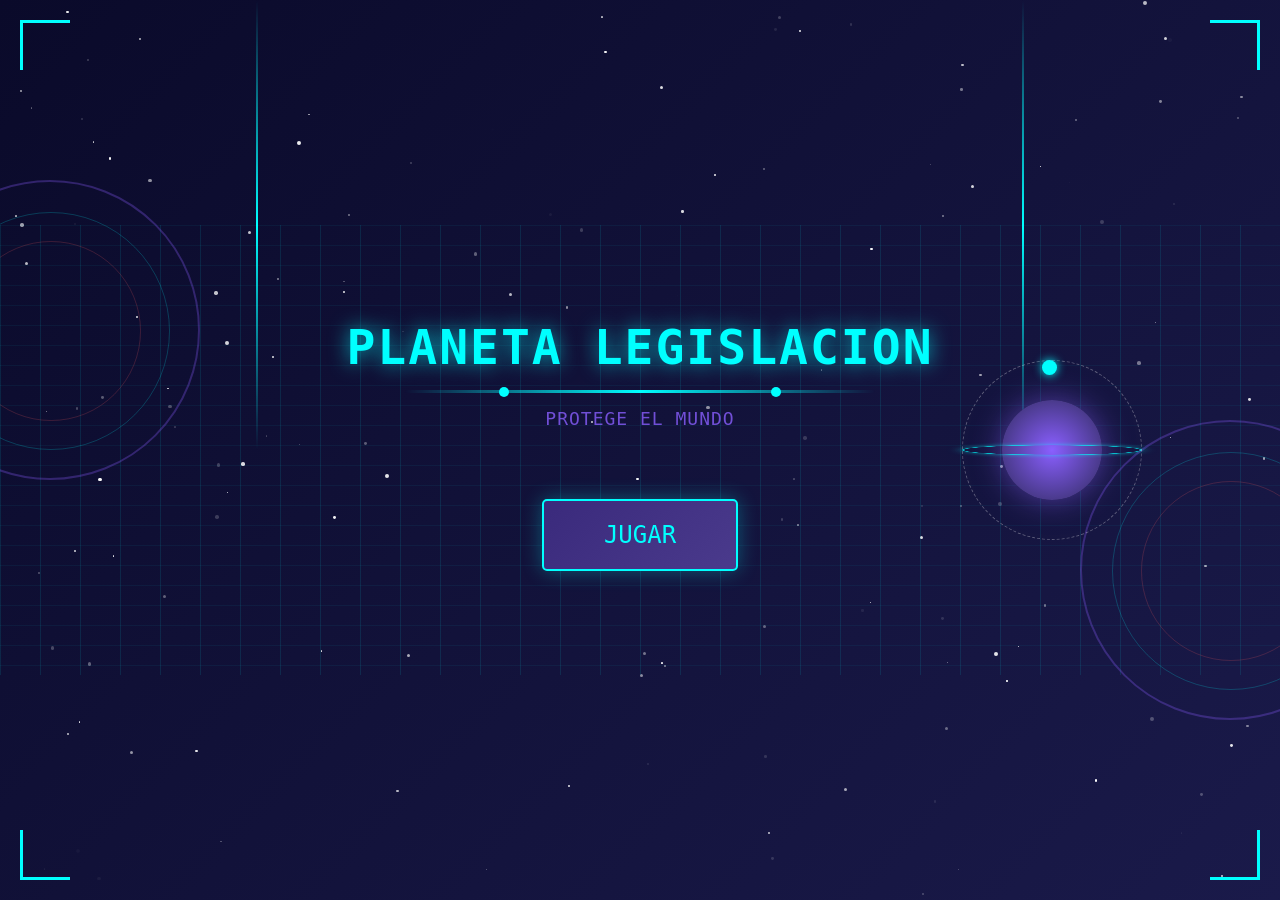
<file: index.html>
<!DOCTYPE html>
<html lang="es">
<head>
    <meta charset="UTF-8">
    <meta name="viewport" content="width=device-width, initial-scale=1.0">
    <title>Planeta LESGILACION - Menú Principal</title>
    <link rel="stylesheet" href="./css/menu.css">
</head>
<body>
    <div id="menu-container">
        <div id="stars-container"></div>
        <div id="grid-overlay"></div>
        
        <div class="floating-circuit left"></div>
        <div class="floating-circuit right"></div>
        
        <div class="planet-hologram">
            <div class="planet-core"></div>
            <div class="planet-ring"></div>
            <div class="planet-orbit"></div>
            <div class="planet-satellite"></div>
        </div>
        
        <div class="title-container">
            <h1 class="game-title">PLANETA LEGISLACION</h1>
            <div class="title-underline"></div>
            <p class="game-subtitle">PROTEGE EL MUNDO </p>
        </div>
        
        <div class="menu-options">
            <button id="play-button" class="menu-button">
                <span class="button-glow"></span>
                <span class="button-text">JUGAR</span>
            </button>
        </div>
        
        <div class="data-stream left"></div>
        <div class="data-stream right"></div>
        
        <div class="corner-decoration top-left"></div>
        <div class="corner-decoration top-right"></div>
        <div class="corner-decoration bottom-left"></div>
        <div class="corner-decoration bottom-right"></div>
    </div>

    <script src="./js/menu.js"></script>
</body>
</html>
</file>
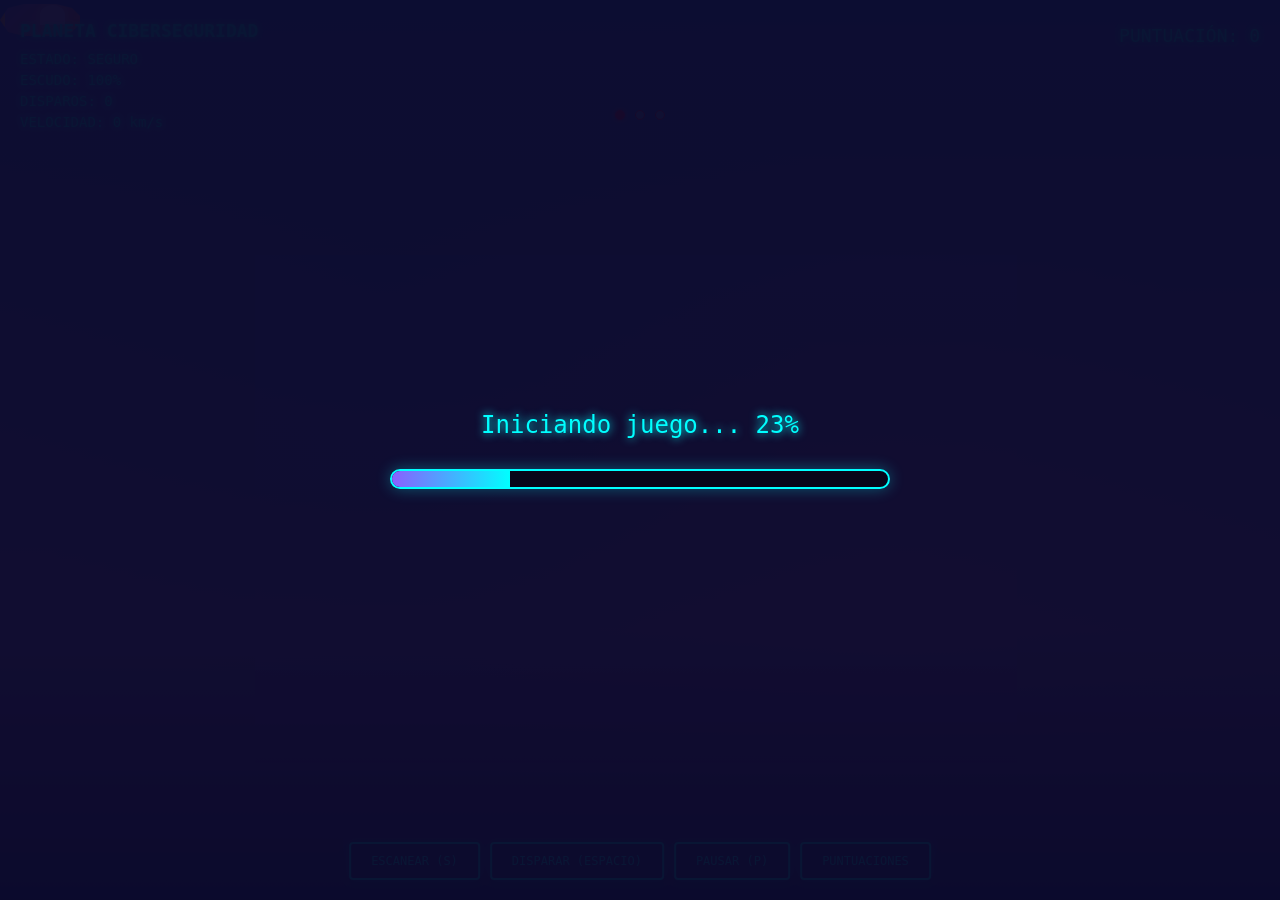
<file: pages/ciberseguridad.html>
<!DOCTYPE html>
<html lang="es">
<head>
    <meta charset="UTF-8">
    <meta name="viewport" content="width=device-width, initial-scale=1.0">
    <title>Planeta Ciberseguridad - Batalla contra el Jefe</title>
    <link rel="stylesheet" href="../css/juego.css">
</head>
<body>
    <div id="game-container">
        <div id="planet-background"></div>
        <div id="terrain"></div>
        <div id="ship"></div>
        <div id="boss" style="display: none;">
            <div class="boss-body"></div>
            <div class="boss-core"></div>
            <div class="boss-eye left"></div>
            <div class="boss-eye right"></div>
            <div class="boss-weapon top"></div>
            <div class="boss-weapon bottom"></div>
            <div class="boss-weapon left"></div>
            <div class="boss-weapon right"></div>
            <div class="boss-shield"></div>
        </div>
    </div>

    <div id="ui">
        <h1>PLANETA CIBERSEGURIDAD</h1>
        <p>ESTADO: <span id="status">SEGURO</span></p>
        <p>ESCUDO: <span id="shield-status">100%</span></p>
        <p>DISPAROS: <span id="shot-count">0</span></p>
        <p>VELOCIDAD: <span id="speed">0</span> km/s</p>
    </div>

    <div id="score-display">
        <p>PUNTUACIÓN: <span id="score-value">0</span></p>
    </div>

    <div id="boss-name">MALWARE PRIME</div>
    <div id="boss-health-container">
        <div id="boss-health-bar"></div>
    </div>
    <div class="boss-phase-indicator">
        <div class="phase-dot active"></div>
        <div class="phase-dot"></div>
        <div class="phase-dot"></div>
    </div>

    <div id="controls">
        <button class="control-btn" id="scan-btn">ESCANEAR (S)</button>
        <button class="control-btn" id="fire-btn">DISPARAR (ESPACIO)</button>
        <button class="control-btn" id="pause-btn">PAUSAR (P)</button>
        <button class="control-btn" id="scoreboard-btn">PUNTUACIONES</button>
    </div>

    <div class="alert" id="alert-message">¡ALERTA! JEFE DETECTADO</div>
    <div id="victory-message">
        ¡VICTORIA!
        <p>Has derrotado a MALWARE PRIME</p>
        <p>El planeta ciberseguridad está a salvo</p>
        <button id="victory-restart-btn" class="restart-btn control-btn">VOLVER A JUGAR</button>
    </div>

    <div id="game-over">
        GAME OVER
        <p>Tu nave ha sido destruida</p>
        <p>El planeta ciberseguridad está en peligro</p>
        <button id="gameover-restart-btn" class="restart-btn control-btn">REINICIAR</button>
    </div>

    <div id="pause-menu">
        <h2>JUEGO PAUSADO</h2>
        <p>Presiona P o el botón para continuar</p>
        <button id="resume-btn">CONTINUAR</button>
    </div>

    <div id="question-container">
        <h2 id="question-title">DESAFÍO DE CIBERSEGURIDAD</h2>
        <p id="question-text">Pregunta aquí...</p>
        <div id="answer-options">
            <!-- Las opciones se generarán dinámicamente -->
        </div>
        <p id="answer-feedback"></p>
        <button id="continue-btn">CONTINUAR</button>
    </div>

    <!-- Formulario para guardar puntuación -->
    <div id="score-form">
        <h2>¡GUARDA TU PUNTUACIÓN!</h2>
        <p>Tu puntuación: <span id="final-score">0</span></p>
        <input type="text" id="player-name" placeholder="Ingresa tu nombre" maxlength="15">
        <button id="save-score-btn">GUARDAR</button>
    </div>

    <!-- Tabla de puntuaciones -->
    <div id="scoreboard-container">
        <h2>MEJORES PUNTUACIONES</h2>
        <ul id="scoreboard-list">
            <!-- Las puntuaciones se generarán dinámicamente -->
        </ul>
        <button id="close-scoreboard-btn">CERRAR</button>
    </div>

    <!-- Pantalla de carga -->
    <div id="loading-screen">
        <div id="loading-text">Iniciando juego... 0%</div>
        <div id="loading-bar">
            <div id="loading-bar-progress"></div>
        </div>
    </div>

    <script src="../js/juego.js"></script>
</body>
</html>
</file>
<file: css/menu.css>
/* Estilos base */
* {
  margin: 0;
  padding: 0;
  box-sizing: border-box;
  user-select: none;
}

@font-face {
  font-family: "PixelFont";
  src: url("https://fonts.googleapis.com/css2?family=Press+Start+2P&display=swap");
}

body,
html {
  width: 100%;
  height: 100%;
  overflow: hidden;
  font-family: "PixelFont", "Press Start 2P", monospace;
  background-color: #0a0a2a;
  color: #fff;
}

/* Contenedor principal */
#menu-container {
  position: relative;
  width: 100%;
  height: 100%;
  display: flex;
  flex-direction: column;
  justify-content: center;
  align-items: center;
  background: linear-gradient(135deg, #0a0a2a 0%, #1a1a4a 100%);
  overflow: hidden;
}

/* Estrellas de fondo */
#stars-container {
  position: absolute;
  width: 100%;
  height: 100%;
  z-index: 1;
}

.star {
  position: absolute;
  background-color: #fff;
  border-radius: 50%;
  z-index: 1;
}

/* Rejilla de fondo */
#grid-overlay {
  position: absolute;
  width: 100%;
  height: 100%;
  background-image: linear-gradient(rgba(0, 255, 255, 0.1) 1px, transparent 1px),
    linear-gradient(90deg, rgba(0, 255, 255, 0.1) 1px, transparent 1px);
  background-size: 40px 40px;
  z-index: 2;
  perspective: 1000px;
  transform: rotateX(60deg);
  transform-style: preserve-3d;
  animation: gridMove 20s linear infinite;
}

@keyframes gridMove {
  0% {
    background-position: 0 0;
  }
  100% {
    background-position: 0 40px;
  }
}

/* Circuitos flotantes */
.floating-circuit {
  position: absolute;
  width: 300px;
  height: 300px;
  border-radius: 50%;
  border: 2px solid rgba(138, 95, 255, 0.3);
  z-index: 3;
}

.floating-circuit::before,
.floating-circuit::after {
  content: "";
  position: absolute;
  width: 80%;
  height: 80%;
  border-radius: 50%;
  border: 1px solid rgba(0, 255, 255, 0.2);
  top: 10%;
  left: 10%;
}

.floating-circuit::after {
  width: 60%;
  height: 60%;
  top: 20%;
  left: 20%;
  border-color: rgba(255, 94, 98, 0.2);
}

.floating-circuit.left {
  left: -100px;
  top: 20%;
  animation: floatCircuit 15s infinite alternate;
}

.floating-circuit.right {
  right: -100px;
  bottom: 20%;
  animation: floatCircuit 18s infinite alternate-reverse;
}

@keyframes floatCircuit {
  0% {
    transform: translateY(0) rotate(0deg);
  }
  100% {
    transform: translateY(-50px) rotate(180deg);
  }
}

/* Holograma del planeta */
.planet-hologram {
  position: absolute;
  width: 200px;
  height: 200px;
  right: 10%;
  top: 50%;
  transform: translateY(-50%);
  z-index: 4;
}

.planet-core {
  position: absolute;
  width: 100px;
  height: 100px;
  background: radial-gradient(circle, #8a5fff 0%, #4a3a8c 70%, transparent 100%);
  border-radius: 50%;
  top: 50px;
  left: 50px;
  box-shadow: 0 0 30px rgba(138, 95, 255, 0.5);
  animation: pulseCore 4s infinite alternate;
}

@keyframes pulseCore {
  0% {
    transform: scale(1);
    opacity: 0.8;
  }
  100% {
    transform: scale(1.1);
    opacity: 1;
  }
}

.planet-ring {
  position: absolute;
  width: 180px;
  height: 40px;
  border: 2px solid rgba(0, 255, 255, 0.7);
  border-radius: 50%;
  top: 80px;
  left: 10px;
  transform: rotateX(75deg);
  box-shadow: 0 0 15px rgba(0, 255, 255, 0.5);
  animation: rotateRing 20s linear infinite;
}

@keyframes rotateRing {
  0% {
    transform: rotateX(75deg) rotateZ(0deg);
  }
  100% {
    transform: rotateX(75deg) rotateZ(360deg);
  }
}

.planet-orbit {
  position: absolute;
  width: 180px;
  height: 180px;
  border: 1px dashed rgba(255, 255, 255, 0.3);
  border-radius: 50%;
  top: 10px;
  left: 10px;
  animation: rotateOrbit 30s linear infinite;
}

@keyframes rotateOrbit {
  0% {
    transform: rotate(0deg);
  }
  100% {
    transform: rotate(360deg);
  }
}

.planet-satellite {
  position: absolute;
  width: 15px;
  height: 15px;
  background: #00ffff;
  border-radius: 50%;
  top: 10px;
  left: 90px;
  box-shadow: 0 0 10px #00ffff;
  animation: orbitSatellite 10s linear infinite;
}

@keyframes orbitSatellite {
  0% {
    transform: rotate(0deg) translateX(80px) rotate(0deg);
  }
  100% {
    transform: rotate(360deg) translateX(80px) rotate(-360deg);
  }
}

/* Título del juego */
.title-container {
  position: relative;
  z-index: 10;
  text-align: center;
  margin-bottom: 60px;
}

.game-title {
  font-size: 48px;
  color: #00ffff;
  text-shadow: 0 0 20px rgba(0, 255, 255, 0.7);
  letter-spacing: 2px;
  animation: glowTitle 3s infinite alternate;
}

@keyframes glowTitle {
  0% {
    text-shadow: 0 0 10px rgba(0, 255, 255, 0.7);
  }
  100% {
    text-shadow: 0 0 30px rgba(0, 255, 255, 1);
  }
}

.title-underline {
  width: 80%;
  height: 3px;
  background: linear-gradient(to right, transparent, #00ffff, transparent);
  margin: 15px auto;
  position: relative;
}

.title-underline::before,
.title-underline::after {
  content: "";
  position: absolute;
  width: 10px;
  height: 10px;
  background: #00ffff;
  border-radius: 50%;
  top: -3px;
}

.title-underline::before {
  left: 20%;
}

.title-underline::after {
  right: 20%;
}

.game-subtitle {
  font-size: 18px;
  color: #8a5fff;
  letter-spacing: 1px;
  margin-top: 10px;
  opacity: 0.8;
}

/* Opciones del menú */
.menu-options {
  position: relative;
  z-index: 10;
  display: flex;
  flex-direction: column;
  align-items: center;
}

.menu-button {
  position: relative;
  background: linear-gradient(135deg, #3a2a7c 0%, #4a3a8c 100%);
  color: #00ffff;
  border: 2px solid #00ffff;
  border-radius: 5px;
  padding: 20px 60px;
  font-family: "PixelFont", "Press Start 2P", monospace;
  font-size: 24px;
  cursor: pointer;
  margin: 10px 0;
  overflow: hidden;
  transition: all 0.3s;
  box-shadow: 0 0 20px rgba(0, 255, 255, 0.3);
}

.menu-button:hover {
  background: linear-gradient(135deg, #4a3a8c 0%, #5a4a9c 100%);
  transform: scale(1.05);
  box-shadow: 0 0 30px rgba(0, 255, 255, 0.5);
}

.menu-button:active {
  transform: scale(0.98);
}

.button-glow {
  position: absolute;
  top: 0;
  left: -100%;
  width: 100%;
  height: 100%;
  background: linear-gradient(90deg, transparent, rgba(0, 255, 255, 0.3), transparent);
  animation: buttonGlow 3s infinite;
}

@keyframes buttonGlow {
  0% {
    left: -100%;
  }
  50%,
  100% {
    left: 100%;
  }
}

.button-text {
  position: relative;
  z-index: 2;
}

/* Flujos de datos */
.data-stream {
  position: absolute;
  width: 2px;
  height: 100%;
  z-index: 3;
  overflow: hidden;
}

.data-stream::before {
  content: "";
  position: absolute;
  width: 100%;
  height: 50%;
  background: linear-gradient(to bottom, transparent, #00ffff, transparent);
  animation: dataFlow 3s infinite;
}

.data-stream.left {
  left: 20%;
}

.data-stream.right {
  right: 20%;
}

@keyframes dataFlow {
  0% {
    top: -50%;
  }
  100% {
    top: 100%;
  }
}

/* Decoraciones de esquina */
.corner-decoration {
  position: absolute;
  width: 100px;
  height: 100px;
  z-index: 5;
}

.corner-decoration::before,
.corner-decoration::after {
  content: "";
  position: absolute;
  background: #00ffff;
}

.corner-decoration::before {
  width: 3px;
  height: 50px;
}

.corner-decoration::after {
  width: 50px;
  height: 3px;
}

.corner-decoration.top-left {
  top: 20px;
  left: 20px;
}

.corner-decoration.top-left::before,
.corner-decoration.top-left::after {
  top: 0;
  left: 0;
}

.corner-decoration.top-right {
  top: 20px;
  right: 20px;
}

.corner-decoration.top-right::before {
  top: 0;
  right: 0;
}

.corner-decoration.top-right::after {
  top: 0;
  right: 0;
}

.corner-decoration.bottom-left {
  bottom: 20px;
  left: 20px;
}

.corner-decoration.bottom-left::before {
  bottom: 0;
  left: 0;
}

.corner-decoration.bottom-left::after {
  bottom: 0;
  left: 0;
}

.corner-decoration.bottom-right {
  bottom: 20px;
  right: 20px;
}

.corner-decoration.bottom-right::before {
  bottom: 0;
  right: 0;
}

.corner-decoration.bottom-right::after {
  bottom: 0;
  right: 0;
}

/* Animación de entrada */
@keyframes fadeIn {
  0% {
    opacity: 0;
    transform: translateY(20px);
  }
  100% {
    opacity: 1;
    transform: translateY(0);
  }
}

.title-container {
  animation: fadeIn 1s ease-out;
}

.menu-options {
  animation: fadeIn 1s ease-out 0.3s forwards;
  opacity: 0;
}

/* Responsive */
@media (max-width: 768px) {
  .game-title {
    font-size: 32px;
  }

  .game-subtitle {
    font-size: 14px;
  }

  .menu-button {
    padding: 15px 40px;
    font-size: 18px;
  }

  .planet-hologram {
    width: 150px;
    height: 150px;
    right: 5%;
  }

  .planet-core {
    width: 75px;
    height: 75px;
    top: 37.5px;
    left: 37.5px;
  }

  .planet-ring {
    width: 135px;
    height: 30px;
    top: 60px;
    left: 7.5px;
  }
}

@media (max-width: 480px) {
  .game-title {
    font-size: 24px;
  }

  .planet-hologram {
    display: none;
  }

  .floating-circuit {
    width: 200px;
    height: 200px;
  }
}
</file>
<file: css/juego.css>
/* Estilos base */
* {
  margin: 0;
  padding: 0;
  box-sizing: border-box;
  user-select: none;
  image-rendering: pixelated;
}

@font-face {
  font-family: "PixelFont";
  src: url("https://fonts.googleapis.com/css2?family=Press+Start+2P&display=swap");
}

body,
html {
  width: 100%;
  height: 100%;
  overflow: hidden;
  font-family: "PixelFont", "Press Start 2P", monospace;
  background-color: #0a0a2a;
  color: #fff;
}

/* Contenedor del juego */
#game-container {
  position: relative;
  width: 100%;
  height: 100%;
  overflow: hidden;
  background: linear-gradient(to bottom, #4158d0, #c850c0);
}

/* Fondo del planeta con animación */
#planet-background {
  position: absolute;
  width: 100%;
  height: 100%;
  background: radial-gradient(circle at 30% 30%, rgba(65, 88, 208, 0.4) 0%, transparent 40%),
    radial-gradient(circle at 70% 70%, rgba(200, 80, 192, 0.4) 0%, transparent 40%);
  z-index: 1;
  animation: bgGlow 15s infinite alternate;
}

@keyframes bgGlow {
  0% {
    filter: hue-rotate(0deg);
  }
  50% {
    filter: hue-rotate(30deg);
  }
  100% {
    filter: hue-rotate(0deg);
  }
}

/* Estrellas digitales */
.star {
  position: absolute;
  width: 3px;
  height: 3px;
  background-color: rgba(255, 255, 255, 0.8);
  border-radius: 50%;
  z-index: 2;
}

.star.twinkle {
  animation: twinkle 4s infinite alternate;
}

@keyframes twinkle {
  0%,
  100% {
    opacity: 0.2;
  }
  50% {
    opacity: 1;
    transform: scale(1.5);
  }
}

/* Nubes digitales */
.cloud {
  position: absolute;
  background: rgba(138, 95, 255, 0.2);
  border-radius: 50%;
  filter: blur(20px);
  z-index: 3;
  animation: floatHorizontal 40s infinite linear;
}

@keyframes floatHorizontal {
  0% {
    transform: translateX(-100%);
  }
  100% {
    transform: translateX(100vw);
  }
}

/* Terreno del planeta */
#terrain {
  position: absolute;
  bottom: 0;
  width: 100%;
  height: 30%;
  background: linear-gradient(to top, #2a1a6c, transparent);
  z-index: 4;
}

/* Montañas digitales */
.mountain {
  position: absolute;
  bottom: 0;
  width: 0;
  height: 0;
  border-style: solid;
  z-index: 5;
  animation: mountainGlow 8s infinite alternate;
}

@keyframes mountainGlow {
  0% {
    filter: brightness(1);
  }
  50% {
    filter: brightness(1.2);
  }
  100% {
    filter: brightness(1);
  }
}

/* Líneas de circuito en el suelo */
.circuit-line {
  position: absolute;
  background-color: rgba(0, 255, 255, 0.5);
  z-index: 6;
  animation: circuitPulse 4s infinite alternate;
}

@keyframes circuitPulse {
  0% {
    opacity: 0.3;
  }
  50% {
    opacity: 0.8;
  }
  100% {
    opacity: 0.3;
  }
}

/* Puntos de datos */
.data-point {
  position: absolute;
  width: 6px;
  height: 6px;
  background-color: #00ffff;
  border-radius: 50%;
  z-index: 7;
  box-shadow: 0 0 10px #00ffff;
  animation: pulse 2s infinite alternate;
}

@keyframes pulse {
  0% {
    transform: scale(1);
    opacity: 0.5;
  }
  100% {
    transform: scale(1.5);
    opacity: 1;
  }
}

/* Plataformas */
.platform {
  position: absolute;
  height: 20px;
  background: linear-gradient(to right, #3a2a7c, #8a5fff);
  border-radius: 10px;
  z-index: 8;
  box-shadow: 0 5px 0 rgba(0, 0, 0, 0.3);
}

/* Nave espacial mejorada */
#ship {
  position: absolute;
  width: 80px;
  height: 40px;
  z-index: 100;
  pointer-events: none;
  filter: drop-shadow(0 0 15px rgba(138, 95, 255, 0.7));
  transform-origin: center;
  background: linear-gradient(135deg, #8a5fff 0%, #ff5e62 100%);
  clip-path: polygon(
    0% 50%,
    10% 20%,
    30% 10%,
    70% 10%,
    90% 20%,
    100% 40%,
    100% 60%,
    90% 80%,
    70% 90%,
    30% 90%,
    10% 80%,
    0% 50%
  );
  animation: shipGlow 3s infinite alternate;
}

@keyframes shipGlow {
  0% {
    filter: brightness(1) hue-rotate(0deg) drop-shadow(0 0 15px rgba(138, 95, 255, 0.7));
  }
  50% {
    filter: brightness(1.2) hue-rotate(10deg) drop-shadow(0 0 20px rgba(138, 95, 255, 0.9));
  }
  100% {
    filter: brightness(1) hue-rotate(0deg) drop-shadow(0 0 15px rgba(138, 95, 255, 0.7));
  }
}

/* Cabina de la nave */
#ship::before {
  content: "";
  position: absolute;
  width: 25px;
  height: 20px;
  background: #e0b0ff;
  border-radius: 50% 50% 0 0;
  top: 5px;
  left: 40px;
  filter: drop-shadow(0 0 8px #e0b0ff);
  opacity: 0.8;
}

/* Propulsores de la nave */
#ship::after {
  content: "";
  position: absolute;
  width: 25px;
  height: 15px;
  background: linear-gradient(to right, #ff5e62, #ff9966);
  left: -20px;
  top: 12px;
  clip-path: polygon(0% 50%, 100% 0%, 100% 100%);
  filter: drop-shadow(0 0 8px #ff5e62);
  animation: thrust 0.2s steps(2) infinite;
}

@keyframes thrust {
  0% {
    width: 25px;
    left: -20px;
  }
  100% {
    width: 35px;
    left: -30px;
  }
}

/* Bloques de seguridad/proyectiles */
.security-block {
  position: absolute;
  width: 60px;
  height: 60px;
  z-index: 8;
  display: flex;
  align-items: center;
  justify-content: center;
  color: white;
  font-size: 20px;
  font-weight: bold;
  border: 2px solid rgba(255, 255, 255, 0.3);
}

/* Variantes de bloques */
.security-block.hexagon {
  background: linear-gradient(135deg, #ff0044, #ff5e62);
  clip-path: polygon(25% 0%, 75% 0%, 100% 50%, 75% 100%, 25% 100%, 0% 50%);
  animation: blockPulse 2s infinite alternate;
}

.security-block.triangle {
  background: linear-gradient(135deg, #ff3300, #ff9966);
  clip-path: polygon(50% 0%, 100% 100%, 0% 100%);
  animation: trianglePulse 2s infinite alternate;
}

.security-block.diamond {
  background: linear-gradient(135deg, #ff00ff, #cc33ff);
  clip-path: polygon(50% 0%, 100% 50%, 50% 100%, 0% 50%);
  animation: diamondPulse 2s infinite alternate;
}

.security-block.star {
  background: linear-gradient(135deg, #ffcc00, #ff9900);
  clip-path: polygon(50% 0%, 61% 35%, 98% 35%, 68% 57%, 79% 91%, 50% 70%, 21% 91%, 32% 57%, 2% 35%, 39% 35%);
  animation: starPulse 2s infinite alternate;
}

.security-block.aggressive {
  background: linear-gradient(135deg, #ff0000, #ff3300);
  clip-path: polygon(
    50% 0%,
    63% 25%,
    87% 15%,
    75% 40%,
    100% 50%,
    75% 60%,
    87% 85%,
    63% 75%,
    50% 100%,
    37% 75%,
    13% 85%,
    25% 60%,
    0% 50%,
    25% 40%,
    13% 15%,
    37% 25%
  );
  animation: virusPulse 1s infinite alternate;
}

/* Animaciones para bloques */
@keyframes blockPulse {
  0% {
    box-shadow: 0 0 10px rgba(255, 0, 68, 0.5);
  }
  100% {
    box-shadow: 0 0 20px rgba(255, 0, 68, 0.8);
  }
}

@keyframes trianglePulse {
  0% {
    box-shadow: 0 0 10px rgba(255, 51, 0, 0.5);
    transform: translateY(0);
  }
  100% {
    box-shadow: 0 0 20px rgba(255, 51, 0, 0.8);
    transform: translateY(-10px);
  }
}

@keyframes diamondPulse {
  0% {
    box-shadow: 0 0 10px rgba(255, 0, 255, 0.5);
    transform: scale(1);
  }
  100% {
    box-shadow: 0 0 20px rgba(255, 0, 255, 0.8);
    transform: scale(1.1);
  }
}

@keyframes starPulse {
  0% {
    box-shadow: 0 0 10px rgba(255, 204, 0, 0.5);
    transform: rotate(0deg);
  }
  100% {
    box-shadow: 0 0 20px rgba(255, 204, 0, 0.8);
    transform: rotate(180deg);
  }
}

@keyframes virusPulse {
  0% {
    box-shadow: 0 0 15px rgba(255, 0, 0, 0.7);
    transform: scale(1) rotate(0deg);
  }
  100% {
    box-shadow: 0 0 25px rgba(255, 0, 0, 1);
    transform: scale(1.1) rotate(30deg);
  }
}

/* Efectos de explosión */
.explosion {
  position: absolute;
  width: 100px;
  height: 100px;
  background: radial-gradient(circle, #ff9966, #ff0044);
  border-radius: 50%;
  z-index: 101;
  animation: explode 0.8s forwards;
  opacity: 0;
}

@keyframes explode {
  0% {
    transform: scale(0.1);
    opacity: 0;
  }
  10% {
    transform: scale(0.5);
    opacity: 0.9;
  }
  50% {
    transform: scale(1.5);
    opacity: 1;
  }
  100% {
    transform: scale(3);
    opacity: 0;
  }
}

.explosion-particle {
  position: absolute;
  width: 10px;
  height: 10px;
  background: #ff5e62;
  border-radius: 50%;
  z-index: 101;
  animation: particle-fly 1s forwards;
}

@keyframes particle-fly {
  0% {
    transform: scale(1);
    opacity: 1;
  }
  100% {
    transform: scale(0);
    opacity: 0;
  }
}

/* Disparos láser */
.laser {
  position: absolute;
  width: 30px;
  height: 6px;
  background: linear-gradient(to right, #8a5fff, #ff5e62);
  border-radius: 3px;
  z-index: 99;
  box-shadow: 0 0 15px #8a5fff, 0 0 8px #ff5e62;
  animation: laserPulse 0.2s infinite alternate;
}

@keyframes laserPulse {
  0% {
    opacity: 0.8;
  }
  100% {
    opacity: 1;
  }
}

.impact {
  position: absolute;
  width: 20px;
  height: 20px;
  background: radial-gradient(circle, #ff5e62, transparent);
  border-radius: 50%;
  z-index: 98;
  animation: impact 0.5s forwards;
}

@keyframes impact {
  0% {
    transform: scale(0.5);
    opacity: 1;
  }
  100% {
    transform: scale(2);
    opacity: 0;
  }
}

/* Partículas */
.particle {
  position: absolute;
  width: 6px;
  height: 6px;
  background: linear-gradient(to right, #ff5e62, #ff9966);
  border-radius: 50%;
  z-index: 99;
  pointer-events: none;
  filter: drop-shadow(0 0 5px #ff5e62);
}

/* Jefe */
#boss {
  position: absolute;
  width: 200px;
  height: 200px;
  z-index: 90;
  pointer-events: none;
  filter: drop-shadow(0 0 20px rgba(255, 0, 68, 0.7));
}

.boss-body {
  position: absolute;
  width: 100%;
  height: 100%;
  background: linear-gradient(135deg, #ff0044, #ff5e62);
  clip-path: polygon(50% 0%, 80% 10%, 100% 35%, 100% 65%, 80% 90%, 50% 100%, 20% 90%, 0% 65%, 0% 35%, 20% 10%);
  animation: bossGlow 3s infinite alternate;
}

@keyframes bossGlow {
  0% {
    filter: brightness(1) hue-rotate(0deg);
  }
  50% {
    filter: brightness(1.3) hue-rotate(15deg);
  }
  100% {
    filter: brightness(1) hue-rotate(0deg);
  }
}

.boss-core {
  position: absolute;
  width: 60px;
  height: 60px;
  background: #e0b0ff;
  border-radius: 50%;
  top: 70px;
  left: 70px;
  box-shadow: 0 0 30px #e0b0ff;
  animation: corePulse 2s infinite alternate;
}

@keyframes corePulse {
  0% {
    transform: scale(1);
    opacity: 0.8;
  }
  100% {
    transform: scale(1.2);
    opacity: 1;
  }
}

.boss-eye {
  position: absolute;
  width: 25px;
  height: 25px;
  background: #00ffff;
  border-radius: 50%;
  box-shadow: 0 0 15px #00ffff;
  animation: eyeGlow 1s infinite alternate;
}

.boss-eye.left {
  top: 60px;
  left: 50px;
}

.boss-eye.right {
  top: 60px;
  right: 50px;
}

@keyframes eyeGlow {
  0% {
    opacity: 0.7;
  }
  100% {
    opacity: 1;
  }
}

.boss-weapon {
  position: absolute;
  width: 40px;
  height: 20px;
  background: #8a5fff;
  clip-path: polygon(0% 50%, 30% 0%, 100% 0%, 100% 100%, 30% 100%);
}

.boss-weapon.top {
  top: 20px;
  left: 80px;
  transform: rotate(-90deg);
}

.boss-weapon.bottom {
  bottom: 20px;
  left: 80px;
  transform: rotate(90deg);
}

.boss-weapon.left {
  top: 90px;
  left: 10px;
  transform: rotate(180deg);
}

.boss-weapon.right {
  top: 90px;
  right: 10px;
}

.boss-laser {
  position: absolute;
  background: #00ffff;
  border-radius: 3px;
  z-index: 89;
  box-shadow: 0 0 10px #00ffff;
  animation: bossLaserPulse 0.2s infinite alternate;
}

.boss-laser.phase2 {
  background: #ff9966;
  box-shadow: 0 0 10px #ff9966;
}

.boss-laser.phase3 {
  background: #ff00ff;
  box-shadow: 0 0 15px #ff00ff;
}

.boss-laser.homing {
  background: #ff3300;
  box-shadow: 0 0 15px #ff3300;
  border-radius: 50%;
}

@keyframes bossLaserPulse {
  0% {
    opacity: 0.7;
  }
  100% {
    opacity: 1;
  }
}

.boss-shield {
  position: absolute;
  width: 220px;
  height: 220px;
  border-radius: 50%;
  top: -10px;
  left: -10px;
  border: 3px solid rgba(138, 95, 255, 0.5);
  box-shadow: 0 0 20px rgba(138, 95, 255, 0.3);
  animation: shieldPulse 4s infinite;
  opacity: 0;
}

@keyframes shieldPulse {
  0% {
    transform: scale(1);
    opacity: 0.3;
  }
  50% {
    transform: scale(1.05);
    opacity: 0.7;
  }
  100% {
    transform: scale(1);
    opacity: 0.3;
  }
}

/* UI del jefe */
#boss-health-container {
  position: fixed;
  top: 80px;
  left: 50%;
  transform: translateX(-50%);
  width: 300px;
  height: 20px;
  background: rgba(0, 0, 0, 0.5);
  border: 2px solid #ff0044;
  border-radius: 10px;
  z-index: 1000;
  overflow: hidden;
  display: none;
}

#boss-health-bar {
  height: 100%;
  width: 100%;
  background: linear-gradient(to right, #ff0044, #ff5e62);
  transition: width 0.3s;
}

#boss-name {
  position: fixed;
  top: 55px;
  left: 50%;
  transform: translateX(-50%);
  color: #ff0044;
  font-size: 16px;
  text-shadow: 0 0 5px #ff0044;
  z-index: 1000;
  display: none;
}

.boss-phase-indicator {
  position: fixed;
  top: 110px;
  left: 50%;
  transform: translateX(-50%);
  display: flex;
  gap: 10px;
  z-index: 1000;
}

.phase-dot {
  width: 10px;
  height: 10px;
  border-radius: 50%;
  background: rgba(255, 255, 255, 0.3);
  border: 1px solid #ff0044;
}

.phase-dot.active {
  background: #ff0044;
  box-shadow: 0 0 5px #ff0044;
}

/* Interfaz de usuario */
#ui {
  position: fixed;
  top: 20px;
  left: 20px;
  z-index: 1000;
  font-size: 14px;
  color: #00ffff;
  text-shadow: 0 0 5px #00ffff;
}

#ui h1 {
  margin-bottom: 10px;
  font-size: 18px;
}

#ui p {
  margin: 5px 0;
}

/* Controles */
#controls {
  position: fixed;
  bottom: 20px;
  left: 50%;
  transform: translateX(-50%);
  display: flex;
  gap: 10px;
  z-index: 1000;
}

.control-btn {
  background: #3a2a7c;
  color: #00ffff;
  border: 2px solid #00ffff;
  border-radius: 4px;
  padding: 10px 20px;
  font-family: "PixelFont", "Press Start 2P", monospace;
  font-size: 12px;
  cursor: pointer;
  box-shadow: 0 0 10px rgba(0, 255, 255, 0.3);
  transition: all 0.2s;
}

.control-btn:hover {
  background: #4a3a8c;
  box-shadow: 0 0 15px rgba(0, 255, 255, 0.5);
}

.control-btn:active {
  transform: scale(0.95);
}

/* Alertas */
.alert {
  position: fixed;
  top: 50%;
  left: 50%;
  transform: translate(-50%, -50%);
  background: rgba(255, 0, 68, 0.2);
  border: 2px solid #ff0044;
  color: #ff0044;
  padding: 20px;
  border-radius: 5px;
  font-size: 24px;
  z-index: 1001;
  animation: alertPulse 0.5s infinite alternate;
  display: none;
}

@keyframes alertPulse {
  0% {
    opacity: 0.7;
  }
  100% {
    opacity: 1;
  }
}

/* Animaciones del jefe */
@keyframes bossEntrance {
  0% {
    transform: translateX(300px) scale(0.5);
    opacity: 0;
  }
  50% {
    transform: translateX(100px) scale(1.2);
    opacity: 0.7;
  }
  100% {
    transform: translateX(0) scale(1);
    opacity: 1;
  }
}

@keyframes bossDamage {
  0% {
    filter: brightness(1);
  }
  50% {
    filter: brightness(3);
  }
  100% {
    filter: brightness(1);
  }
}

@keyframes bossPhaseChange {
  0% {
    transform: scale(1);
  }
  50% {
    transform: scale(1.3);
  }
  100% {
    transform: scale(1);
  }
}

@keyframes bossDefeat {
  0% {
    transform: scale(1);
    opacity: 1;
  }
  20% {
    transform: scale(1.2);
    opacity: 0.8;
  }
  100% {
    transform: scale(0);
    opacity: 0;
  }
}

/* Mensajes de juego */
#victory-message {
  position: fixed;
  top: 50%;
  left: 50%;
  transform: translate(-50%, -50%);
  color: #00ffff;
  font-size: 36px;
  text-shadow: 0 0 15px #00ffff;
  z-index: 1002;
  text-align: center;
  display: none;
}

#victory-message p {
  margin: 20px 0;
  font-size: 18px;
}

#game-over {
  position: fixed;
  top: 50%;
  left: 50%;
  transform: translate(-50%, -50%);
  color: #ff0044;
  font-size: 48px;
  text-shadow: 0 0 20px #ff0044;
  z-index: 1002;
  text-align: center;
  display: none;
  animation: gameOverPulse 2s infinite alternate;
}

@keyframes gameOverPulse {
  0% {
    text-shadow: 0 0 20px #ff0044;
    transform: translate(-50%, -50%) scale(1);
  }
  100% {
    text-shadow: 0 0 30px #ff0044;
    transform: translate(-50%, -50%) scale(1.05);
  }
}

#game-over p {
  margin: 20px 0;
  font-size: 18px;
}

.restart-btn {
  background: #3a2a7c;
  color: #00ffff;
  border: 2px solid #00ffff;
  border-radius: 4px;
  padding: 15px 30px;
  font-family: "PixelFont", "Press Start 2P", monospace;
  font-size: 16px;
  cursor: pointer;
  margin-top: 30px;
  box-shadow: 0 0 15px rgba(0, 255, 255, 0.5);
  transition: all 0.2s;
}

.restart-btn:hover {
  background: #4a3a8c;
  box-shadow: 0 0 20px rgba(0, 255, 255, 0.7);
  transform: scale(1.05);
}

/* Menú de pausa */
#pause-menu {
  position: fixed;
  top: 0;
  left: 0;
  width: 100%;
  height: 100%;
  background: rgba(10, 10, 42, 0.8);
  z-index: 1003;
  display: none;
  flex-direction: column;
  justify-content: center;
  align-items: center;
  text-align: center;
}

#pause-menu h2 {
  color: #ffff00;
  font-size: 36px;
  margin-bottom: 20px;
  text-shadow: 0 0 10px #ffff00;
}

#pause-menu p {
  color: #ffffff;
  font-size: 18px;
  margin-bottom: 30px;
}

#resume-btn {
  background: #3a2a7c;
  color: #00ffff;
  border: 2px solid #00ffff;
  border-radius: 4px;
  padding: 15px 30px;
  font-family: "PixelFont", "Press Start 2P", monospace;
  font-size: 16px;
  cursor: pointer;
  box-shadow: 0 0 15px rgba(0, 255, 255, 0.5);
  transition: all 0.2s;
}

#resume-btn:hover {
  background: #4a3a8c;
  box-shadow: 0 0 20px rgba(0, 255, 255, 0.7);
  transform: scale(1.05);
}

/* Ventana de preguntas */
#question-container {
  position: fixed;
  top: 50%;
  left: 50%;
  transform: translate(-50%, -50%);
  width: 80%;
  max-width: 600px;
  background: rgba(42, 26, 108, 0.9);
  border: 3px solid #00ffff;
  border-radius: 10px;
  padding: 20px;
  z-index: 1003;
  display: none;
  box-shadow: 0 0 30px rgba(0, 255, 255, 0.5);
}

#question-title {
  color: #00ffff;
  font-size: 20px;
  text-align: center;
  margin-bottom: 20px;
  text-shadow: 0 0 5px #00ffff;
  position: relative;
  padding-bottom: 10px;
}

#question-title::after {
  content: "";
  position: absolute;
  bottom: 0;
  left: 25%;
  width: 50%;
  height: 2px;
  background: linear-gradient(to right, transparent, #00ffff, transparent);
}

/* Estilos específicos para categorías */
#question-title[data-category="Telecomunicaciones"] {
  color: #64b5f6;
}

#question-title[data-category="Ciberseguridad"] {
  color: #ff5e62;
}

#question-title[data-category="Propiedad Intelectual"] {
  color: #ffeb3b;
}

#question-title[data-category="Decreto 4170"] {
  color: #9575cd;
}

#question-title[data-category="Comercio Electrónico"] {
  color: #4caf50;
}

#question-title[data-category="Protección de Datos"] {
  color: #ff9800;
}

#question-text {
  color: white;
  font-size: 16px;
  margin-bottom: 20px;
  line-height: 1.5;
}

#answer-options {
  display: flex;
  flex-direction: column;
  gap: 10px;
  margin-bottom: 20px;
}

.answer-option {
  background: rgba(138, 95, 255, 0.3);
  border: 2px solid rgba(138, 95, 255, 0.5);
  border-radius: 5px;
  padding: 10px;
  color: white;
  cursor: pointer;
  transition: all 0.2s;
}

.answer-option:hover {
  background: rgba(138, 95, 255, 0.5);
  transform: translateX(5px);
}

#answer-feedback {
  color: white;
  font-size: 16px;
  text-align: center;
  margin-bottom: 20px;
  min-height: 20px;
}

#continue-btn {
  background: #3a2a7c;
  color: #00ffff;
  border: 2px solid #00ffff;
  border-radius: 4px;
  padding: 10px 20px;
  font-family: "PixelFont", "Press Start 2P", monospace;
  font-size: 14px;
  cursor: pointer;
  display: block;
  margin: 0 auto;
  box-shadow: 0 0 10px rgba(0, 255, 255, 0.3);
  transition: all 0.2s;
}

#continue-btn:hover {
  background: #4a3a8c;
  box-shadow: 0 0 15px rgba(0, 255, 255, 0.5);
}

.answer-option.correct {
  background: rgba(0, 255, 0, 0.3) !important;
  border-color: rgba(0, 255, 0, 0.7) !important;
}

.answer-option.incorrect {
  background: rgba(255, 0, 0, 0.3) !important;
  border-color: rgba(255, 0, 0, 0.7) !important;
}

/* Sistema de puntuación */
#score-display {
  position: fixed;
  top: 20px;
  right: 20px;
  z-index: 1000;
  font-size: 18px;
  color: #00ffff;
  text-shadow: 0 0 5px #00ffff;
  display: flex;
  flex-direction: column;
  align-items: flex-end;
}

#score-display p {
  margin: 5px 0;
}

/* Formulario de puntuación */
#score-form {
  position: fixed;
  top: 50%;
  left: 50%;
  transform: translate(-50%, -50%);
  width: 80%;
  max-width: 400px;
  background: rgba(42, 26, 108, 0.9);
  border: 3px solid #00ffff;
  border-radius: 10px;
  padding: 20px;
  z-index: 1004;
  display: none;
  box-shadow: 0 0 30px rgba(0, 255, 255, 0.5);
  text-align: center;
}

#score-form h2 {
  color: #00ffff;
  font-size: 24px;
  margin-bottom: 20px;
  text-shadow: 0 0 5px #00ffff;
}

#score-form p {
  color: white;
  font-size: 18px;
  margin-bottom: 20px;
}

#player-name {
  width: 100%;
  padding: 10px;
  margin-bottom: 20px;
  background: rgba(0, 0, 0, 0.3);
  border: 2px solid #00ffff;
  border-radius: 5px;
  color: white;
  font-family: "PixelFont", "Press Start 2P", monospace;
  font-size: 14px;
}

#save-score-btn {
  background: #3a2a7c;
  color: #00ffff;
  border: 2px solid #00ffff;
  border-radius: 4px;
  padding: 10px 20px;
  font-family: "PixelFont", "Press Start 2P", monospace;
  font-size: 14px;
  cursor: pointer;
  box-shadow: 0 0 10px rgba(0, 255, 255, 0.3);
  transition: all 0.2s;
}

#save-score-btn:hover {
  background: #4a3a8c;
  box-shadow: 0 0 15px rgba(0, 255, 255, 0.5);
}

/* Tabla de puntuaciones */
#scoreboard-container {
  position: fixed;
  top: 50%;
  left: 50%;
  transform: translate(-50%, -50%);
  width: 90%;
  max-width: 600px;
  background: rgba(42, 26, 108, 0.95);
  border: 3px solid #00ffff;
  border-radius: 10px;
  padding: 20px;
  z-index: 1005;
  display: none;
  box-shadow: 0 0 30px rgba(0, 255, 255, 0.5);
}

#scoreboard-container h2 {
  color: #00ffff;
  font-size: 24px;
  text-align: center;
  margin-bottom: 20px;
  text-shadow: 0 0 5px #00ffff;
}

#scoreboard-list {
  list-style: none;
  padding: 0;
  margin: 0 0 20px 0;
}

#scoreboard-list li {
  display: flex;
  justify-content: space-between;
  padding: 10px;
  margin-bottom: 5px;
  background: rgba(0, 0, 0, 0.3);
  border-radius: 5px;
  color: white;
}

#scoreboard-list li.top-score {
  background: rgba(255, 215, 0, 0.3);
  border: 1px solid rgba(255, 215, 0, 0.7);
}

#scoreboard-list .rank {
  width: 10%;
  text-align: center;
}

#scoreboard-list .name {
  width: 40%;
  text-align: left;
}

#scoreboard-list .score {
  width: 20%;
  text-align: right;
  color: #00ffff;
}

#scoreboard-list .date {
  width: 30%;
  text-align: right;
  font-size: 12px;
  opacity: 0.7;
}

#close-scoreboard-btn {
  background: #3a2a7c;
  color: #00ffff;
  border: 2px solid #00ffff;
  border-radius: 4px;
  padding: 10px 20px;
  font-family: "PixelFont", "Press Start 2P", monospace;
  font-size: 14px;
  cursor: pointer;
  display: block;
  margin: 0 auto;
  box-shadow: 0 0 10px rgba(0, 255, 255, 0.3);
  transition: all 0.2s;
}

#close-scoreboard-btn:hover {
  background: #4a3a8c;
  box-shadow: 0 0 15px rgba(0, 255, 255, 0.5);
}

/* Pantalla de carga */
#loading-screen {
  position: fixed;
  top: 0;
  left: 0;
  width: 100%;
  height: 100%;
  background: rgba(10, 10, 42, 0.95);
  z-index: 9999;
  display: flex;
  flex-direction: column;
  justify-content: center;
  align-items: center;
}

#loading-text {
  color: #00ffff;
  font-size: 24px;
  margin-bottom: 30px;
  text-shadow: 0 0 10px #00ffff;
  text-align: center;
}

#loading-bar {
  width: 80%;
  max-width: 500px;
  height: 20px;
  background: rgba(0, 0, 0, 0.5);
  border: 2px solid #00ffff;
  border-radius: 10px;
  overflow: hidden;
  box-shadow: 0 0 15px rgba(0, 255, 255, 0.3);
}

#loading-bar-progress {
  height: 100%;
  width: 0%;
  background: linear-gradient(to right, #8a5fff, #00ffff);
  transition: width 0.3s;
  animation: loadingPulse 1s infinite alternate;
}

@keyframes loadingPulse {
  0% {
    opacity: 0.7;
  }
  100% {
    opacity: 1;
  }
}
</file>
